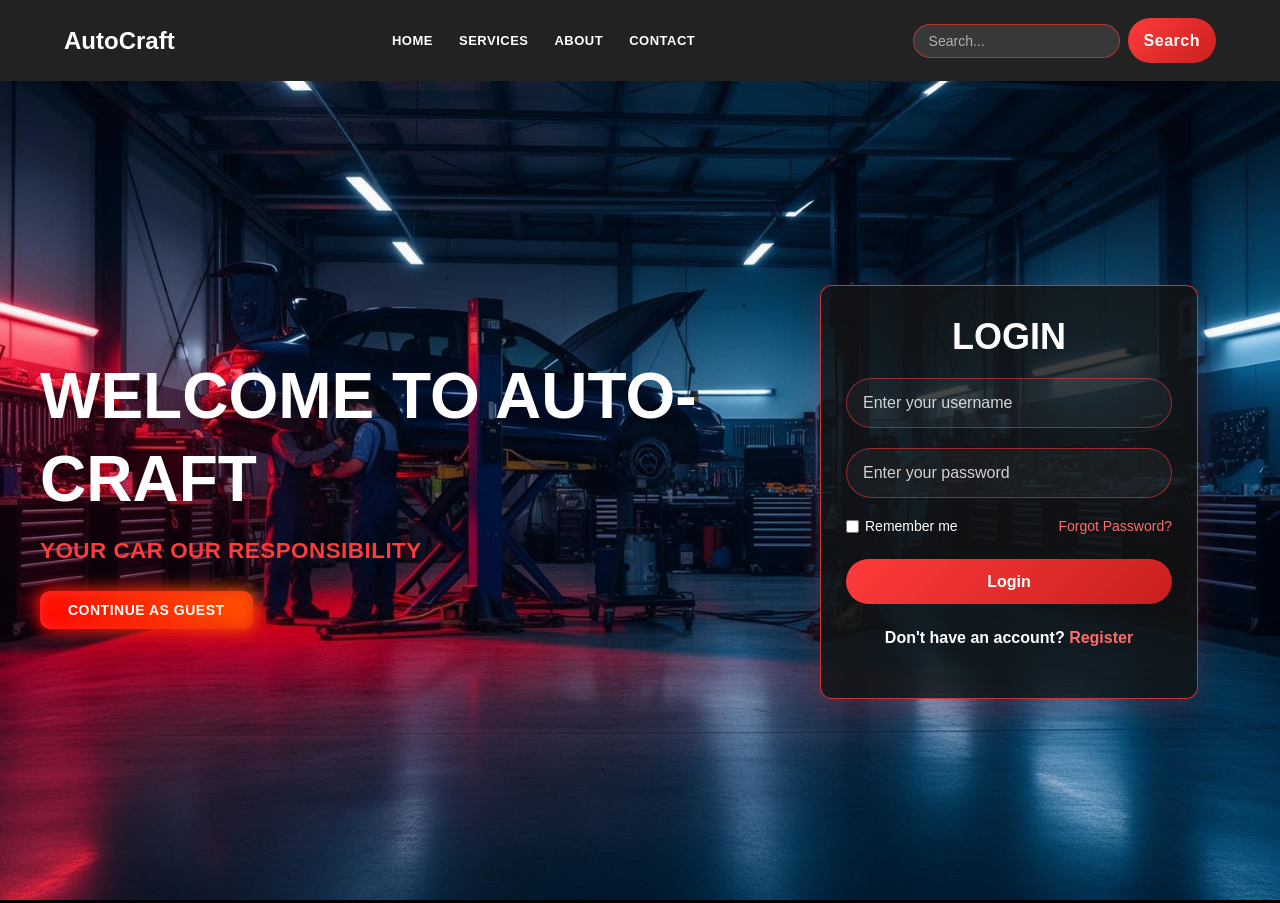
<file: index.html>
<!DOCTYPE html>
<html lang="en">
<head>
    <meta charset="UTF-8">
    <meta name="viewport" content="width=device-width, initial-scale=1.0">
    <title>AUTO CRAFT</title>
    <link rel="stylesheet" href="style.css">
</head>
<body>
    <nav>
        <h2>AutoCraft</h2>
        <a href="index.html">HOME</a>
        <a href="about.html">SERVICES</a>
        <a href="aboutus.html">ABOUT</a>
        <a href="contact.html">CONTACT</a>
        <div class="nav-search-wrap">
            <input type="text" id="search" class="nav-search" placeholder="Search...">
            <button type="button" id="searchBtn" class="search-btn">Search</button>
        </div>
    </nav>

    <main class="hero">
        <section class="hero-copy">
            <h1>WELCOME TO AUTO-CRAFT</h1>
            <h2>YOUR CAR OUR RESPONSIBILITY</h2>
            <a href="about.html" class="btn">CONTINUE AS GUEST</a>
        </section>
        <div class="wrapper">
            <form action="">
                <h1>LOGIN</h1>

                <div class="input-box">
                    <input type="text" placeholder="Enter your username" required>
                </div>

                <div class="input-box">
                    <input type="password" placeholder="Enter your password" required>
                </div>

                <div class="remember-forgot">
                    <label><input type="checkbox"> Remember me</label>
                    <a href="#">Forgot Password?</a>
                </div>

                <button type="submit">Login</button>

                <div class="register-link">
                    <p>Don't have an account? <a href="#">Register</a></p>
                </div>
            </form>
        </div>
    </main>
    <script src="java.js"></script>
</body>
</html>
</file>
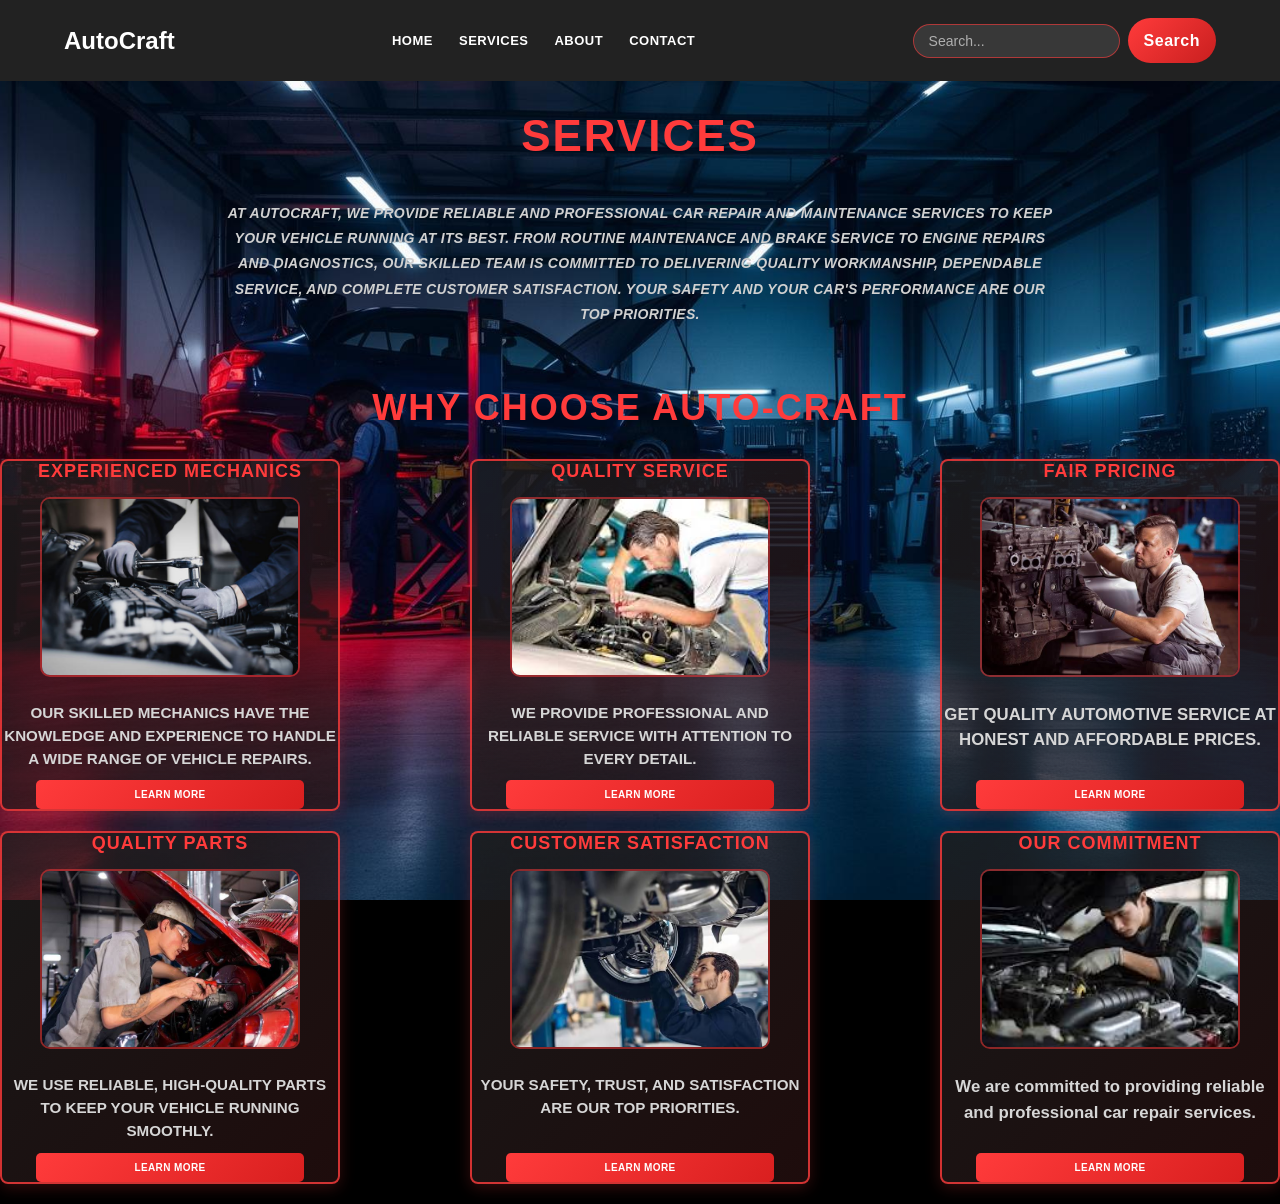
<file: about.html>
<!DOCTYPE html>
<html lang="en">
<head>
    <meta charset="UTF-8">
    <meta name="viewport" content="width=device-width, initial-scale=1.0">
    <title>AUTO-CRAFT</title>
    <link rel="stylesheet" href="style.css">
</head>
<body>
    <nav>
        <h2>AutoCraft</h2>
        <a href="index.html">HOME</a>
        <a href="about.html">SERVICES</a>
        <a href="aboutus.html">ABOUT</a>
        <a href="contact.html">CONTACT</a>
        <div class="nav-search-wrap">
            <input type="text" id="search" class="nav-search" placeholder="Search...">
            <button type="button" id="searchBtn" class="search-btn">Search</button>
        </div>
    </nav>

    <h1 class="page-title">SERVICES</h1>
    <p class="description"><b><i>AT AUTOCRAFT, WE PROVIDE RELIABLE AND PROFESSIONAL CAR REPAIR AND MAINTENANCE SERVICES TO KEEP YOUR VEHICLE RUNNING AT ITS BEST. FROM ROUTINE MAINTENANCE AND BRAKE SERVICE TO ENGINE REPAIRS AND DIAGNOSTICS, OUR SKILLED TEAM IS COMMITTED TO DELIVERING QUALITY WORKMANSHIP, DEPENDABLE SERVICE, AND COMPLETE CUSTOMER SATISFACTION. YOUR SAFETY AND YOUR CAR'S PERFORMANCE ARE OUR TOP PRIORITIES.</i></b></p>

    <div>
        <h1 class="section-title">WHY CHOOSE AUTO-CRAFT</h1>

        <div class="card-row">
            <div class="card">
                <h2>EXPERIENCED MECHANICS</h2>
                <div class="card-content">
                    <img src="ASHWAQ.jpg" alt="Experienced mechanic">
                    <p>OUR SKILLED MECHANICS HAVE THE KNOWLEDGE AND EXPERIENCE TO HANDLE A WIDE RANGE OF VEHICLE REPAIRS.</p>
                </div>
                <a class="card-btn" href="learnmore1.html" target="_blank">Learn More</a>
            </div>

            <div class="card">
                <h2>QUALITY SERVICE</h2>
                <div class="card-content">
                    <img src="download.jpg" alt="Quality service">
                    <p>WE PROVIDE PROFESSIONAL AND RELIABLE SERVICE WITH ATTENTION TO EVERY DETAIL.</p>
                </div>
                <a class="card-btn" href="learnmore2.html" target="_blank">Learn More</a>
            </div>

            <div class="card">
                <h2>FAIR PRICING</h2>
                <div class="card-content">
                    <img src="images.jpg" alt="Fair pricing">
                    <p>GET QUALITY AUTOMOTIVE SERVICE AT HONEST AND AFFORDABLE PRICES.</p>
                </div>
                <a class="card-btn" href="learnmore3.html" target="_blank">Learn More</a>
            </div>
        </div>

        <div class="card-row">
            <div class="card">
                <h2>QUALITY PARTS</h2>
                <div class="card-content">
                    <img src="asasas.jpg" alt="Quality parts">
                    <p>WE USE RELIABLE, HIGH-QUALITY PARTS TO KEEP YOUR VEHICLE RUNNING SMOOTHLY.</p>
                </div>
                <a class="card-btn" href="learnmore4.html" target="_blank">Learn More</a>
            </div>

            <div class="card">
                <h2>CUSTOMER SATISFACTION</h2>
                <div class="card-content">
                    <img src="yes.jpg" alt="Customer satisfaction">
                    <p>YOUR SAFETY, TRUST, AND SATISFACTION ARE OUR TOP PRIORITIES.</p>
                </div>
                <button class="card-btn">Learn More</button>
            </div>

            <div class="card">
                <h2>OUR COMMITMENT</h2>
                <div class="card-content">
                    <img src="tutu.jpg" alt="Our commitment">
                    <p>We are committed to providing reliable and professional car repair services.</p>
                </div>
                <button class="card-btn">Learn More</button>
            </div>
        </div>
    </div>
    <script src="java.js"></script>
</body>
</html>
</file>
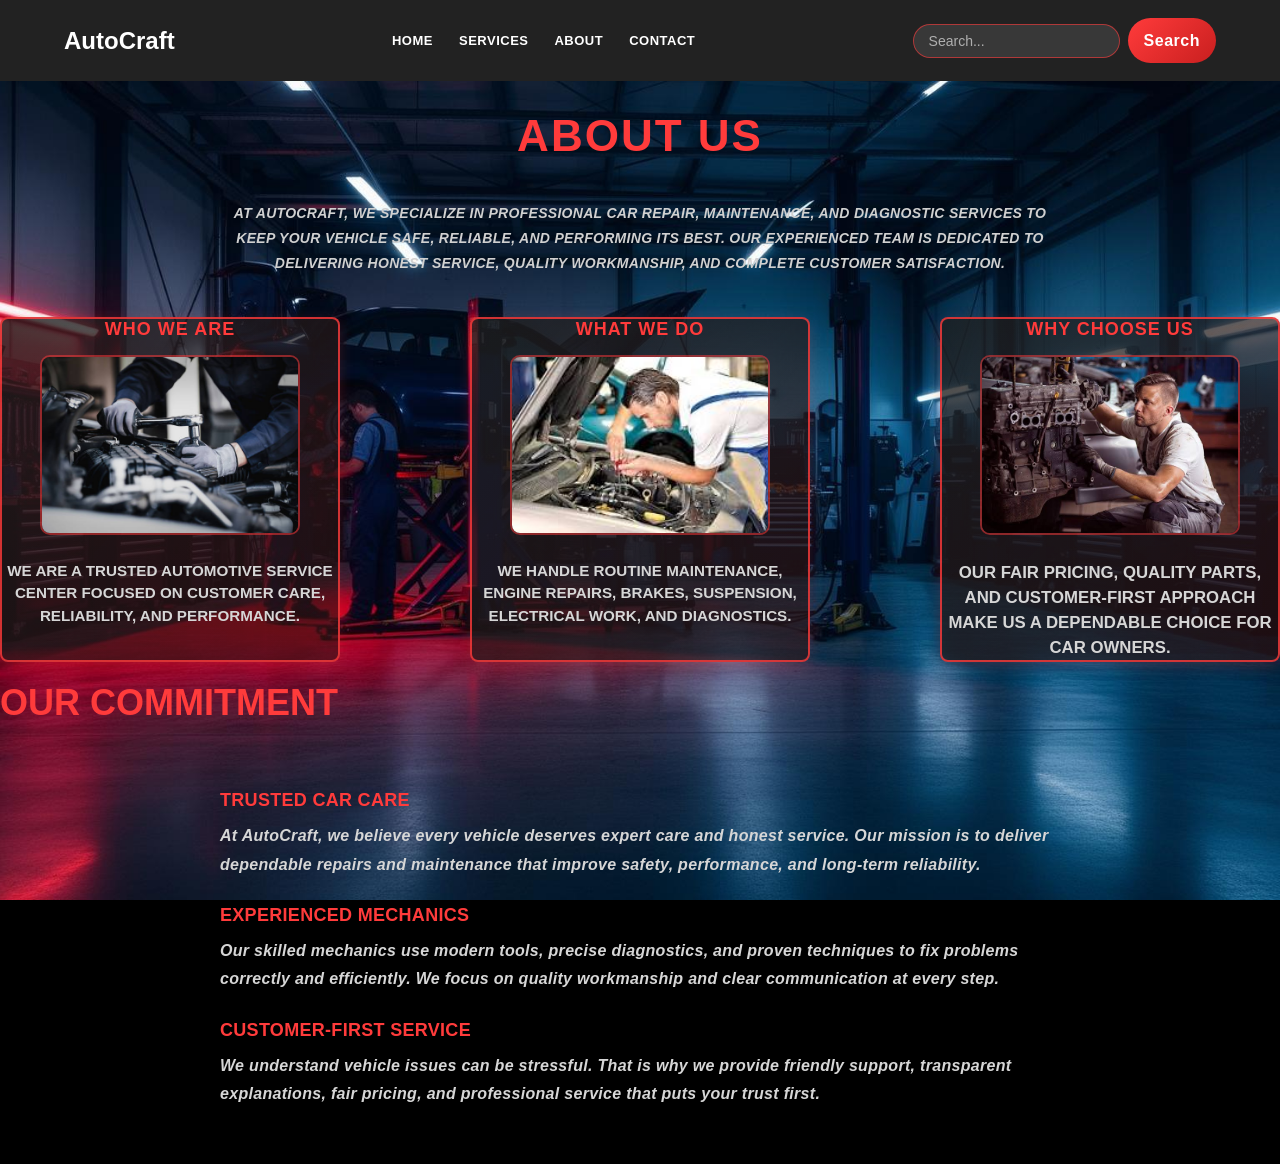
<file: aboutus.html>
<!DOCTYPE html>
<html lang="en">
<head>
    <meta charset="UTF-8">
    <meta name="viewport" content="width=device-width, initial-scale=1.0">
    <title>ABOUT US | AUTOCRAFT</title>
    <link rel="stylesheet" href="style.css">
</head>
<body>
    <nav>
        <h2>AutoCraft</h2>
        <a href="index.html">HOME</a>
        <a href="about.html">SERVICES</a>
        <a href="aboutus.html">ABOUT</a>
        <a href="contact.html">CONTACT</a>
        <div class="nav-search-wrap">
            <input type="text" id="search" class="nav-search" placeholder="Search...">
            <button type="button" id="searchBtn" class="search-btn">Search</button>
        </div>
    </nav>

    <div>
        <h1 class="page-title">ABOUT US</h1>
        <p class="description">
            <b><i>AT AUTOCRAFT, WE SPECIALIZE IN PROFESSIONAL CAR REPAIR, MAINTENANCE, AND DIAGNOSTIC SERVICES TO KEEP YOUR VEHICLE SAFE, RELIABLE, AND PERFORMING ITS BEST. OUR EXPERIENCED TEAM IS DEDICATED TO DELIVERING HONEST SERVICE, QUALITY WORKMANSHIP, AND COMPLETE CUSTOMER SATISFACTION.</i></b>
        </p>

        <div class="card-row">
            <div class="card">
                <h2>WHO WE ARE</h2>
                <div class="card-content">
                    <img src="ASHWAQ.jpg" alt="AutoCraft team">
                    <p>WE ARE A TRUSTED AUTOMOTIVE SERVICE CENTER FOCUSED ON CUSTOMER CARE, RELIABILITY, AND PERFORMANCE.</p>
                </div>
            </div>

            <div class="card">
                <h2>WHAT WE DO</h2>
                <div class="card-content">
                    <img src="download.jpg" alt="AutoCraft service">
                    <p>WE HANDLE ROUTINE MAINTENANCE, ENGINE REPAIRS, BRAKES, SUSPENSION, ELECTRICAL WORK, AND DIAGNOSTICS.</p>
                </div>
            </div>

            <div class="card">
                <h2>WHY CHOOSE US</h2>
                <div class="card-content">
                    <img src="images.jpg" alt="Why choose AutoCraft">
                    <p>OUR FAIR PRICING, QUALITY PARTS, AND CUSTOMER-FIRST APPROACH MAKE US A DEPENDABLE CHOICE FOR CAR OWNERS.</p>
                </div>
            </div>
        </div>

        <h1 id="nab">OUR COMMITMENT</h1>
        <div class="detail">
            <p class="detail-heading">TRUSTED CAR CARE</p>
            <p>At AutoCraft, we believe every vehicle deserves expert care and honest service. Our mission is to deliver dependable repairs and maintenance that improve safety, performance, and long-term reliability.</p>

            <p class="detail-heading">EXPERIENCED MECHANICS</p>
            <p>Our skilled mechanics use modern tools, precise diagnostics, and proven techniques to fix problems correctly and efficiently. We focus on quality workmanship and clear communication at every step.</p>

            <p class="detail-heading">CUSTOMER-FIRST SERVICE</p>
            <p>We understand vehicle issues can be stressful. That is why we provide friendly support, transparent explanations, fair pricing, and professional service that puts your trust first.</p>
        </div>
    </div>

    <script src="java.js"></script>
</body>
</html>
</file>
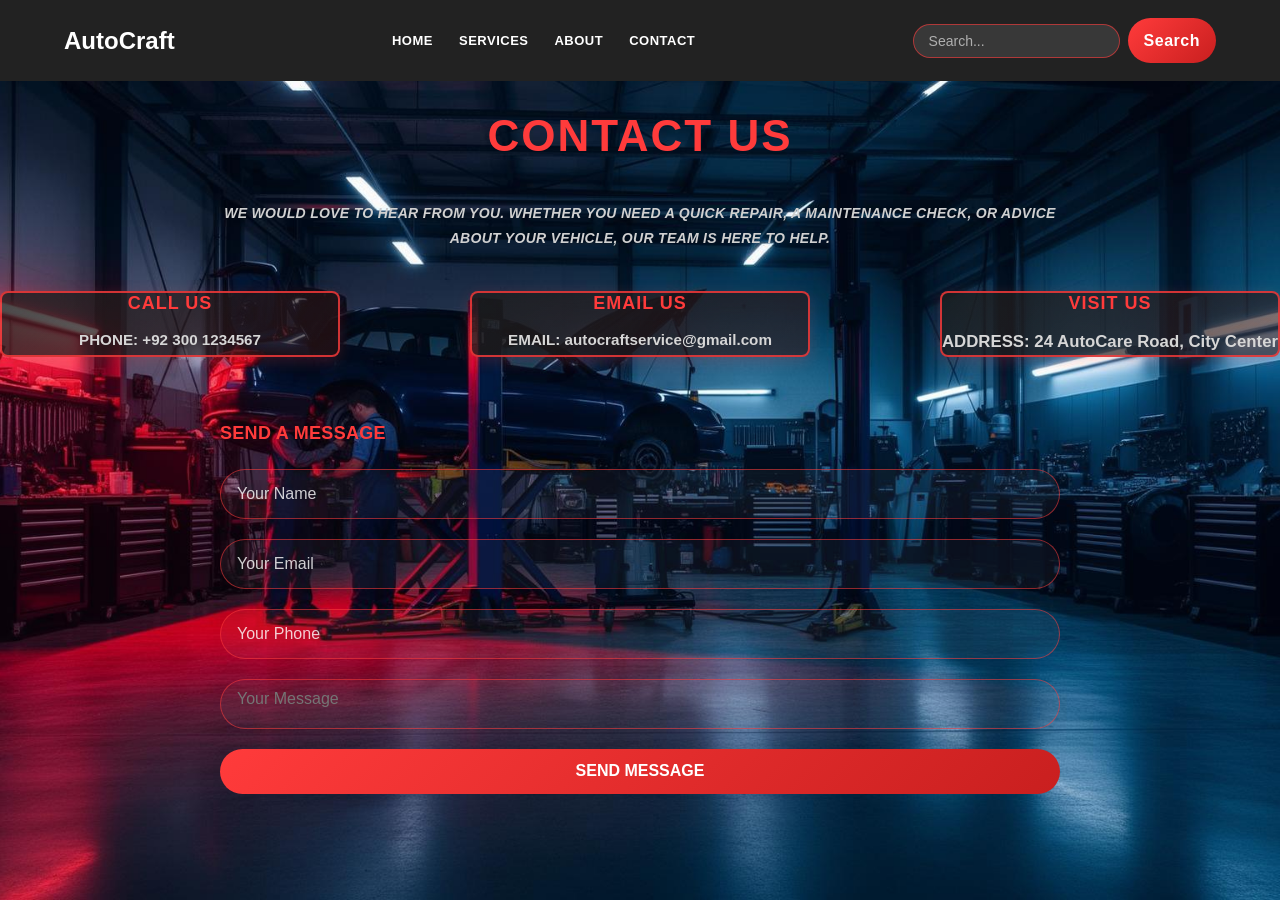
<file: contact.html>
<!DOCTYPE html>
<html lang="en">
<head>
    <meta charset="UTF-8">
    <meta name="viewport" content="width=device-width, initial-scale=1.0">
    <title>CONTACT US | AUTOCRAFT</title>
    <link rel="stylesheet" href="style.css">
</head>
<body>
    <nav>
        <h2>AutoCraft</h2>
        <a href="index.html">HOME</a>
        <a href="about.html">SERVICES</a>
        <a href="aboutus.html">ABOUT</a>
        <a href="contact.html">CONTACT</a>
        <div class="nav-search-wrap">
            <input type="text" id="search" class="nav-search" placeholder="Search...">
            <button type="button" id="searchBtn" class="search-btn">Search</button>
        </div>
    </nav>

    <div>
        <h1 class="page-title">CONTACT US</h1>
        <p class="description">
            <b><i>WE WOULD LOVE TO HEAR FROM YOU. WHETHER YOU NEED A QUICK REPAIR, A MAINTENANCE CHECK, OR ADVICE ABOUT YOUR VEHICLE, OUR TEAM IS HERE TO HELP.</i></b>
        </p>

        <div class="card-row">
            <div class="card">
                <h2>CALL US</h2>
                <div class="card-content">
                    <p>PHONE: +92 300 1234567</p>
                </div>
            </div>

            <div class="card">
                <h2>EMAIL US</h2>
                <div class="card-content">
                    <p>EMAIL: autocraftservice@gmail.com</p>
                </div>
            </div>

            <div class="card">
                <h2>VISIT US</h2>
                <div class="card-content">
                    <p>ADDRESS: 24 AutoCare Road, City Center</p>
                </div>
            </div>
        </div>

        <div class="detail">
            <p class="detail-heading">SEND A MESSAGE</p>
            <form>
                <div class="input-box">
                    <input type="text" placeholder="Your Name" required>
                </div>
                <div class="input-box">
                    <input type="email" placeholder="Your Email" required>
                </div>
                <div class="input-box">
                    <input type="text" placeholder="Your Phone" required>
                </div>
                <div class="input-box">
                    <textarea placeholder="Your Message" rows="5" style="width:100%; background:transparent; border:none; color:#fff; resize:vertical; font-size:16px; outline:none; padding:10px 0;"></textarea>
                </div>
                <button type="submit">SEND MESSAGE</button>
            </form>
        </div>
    </div>

    <script src="java.js"></script>
</body>
</html>
</file>
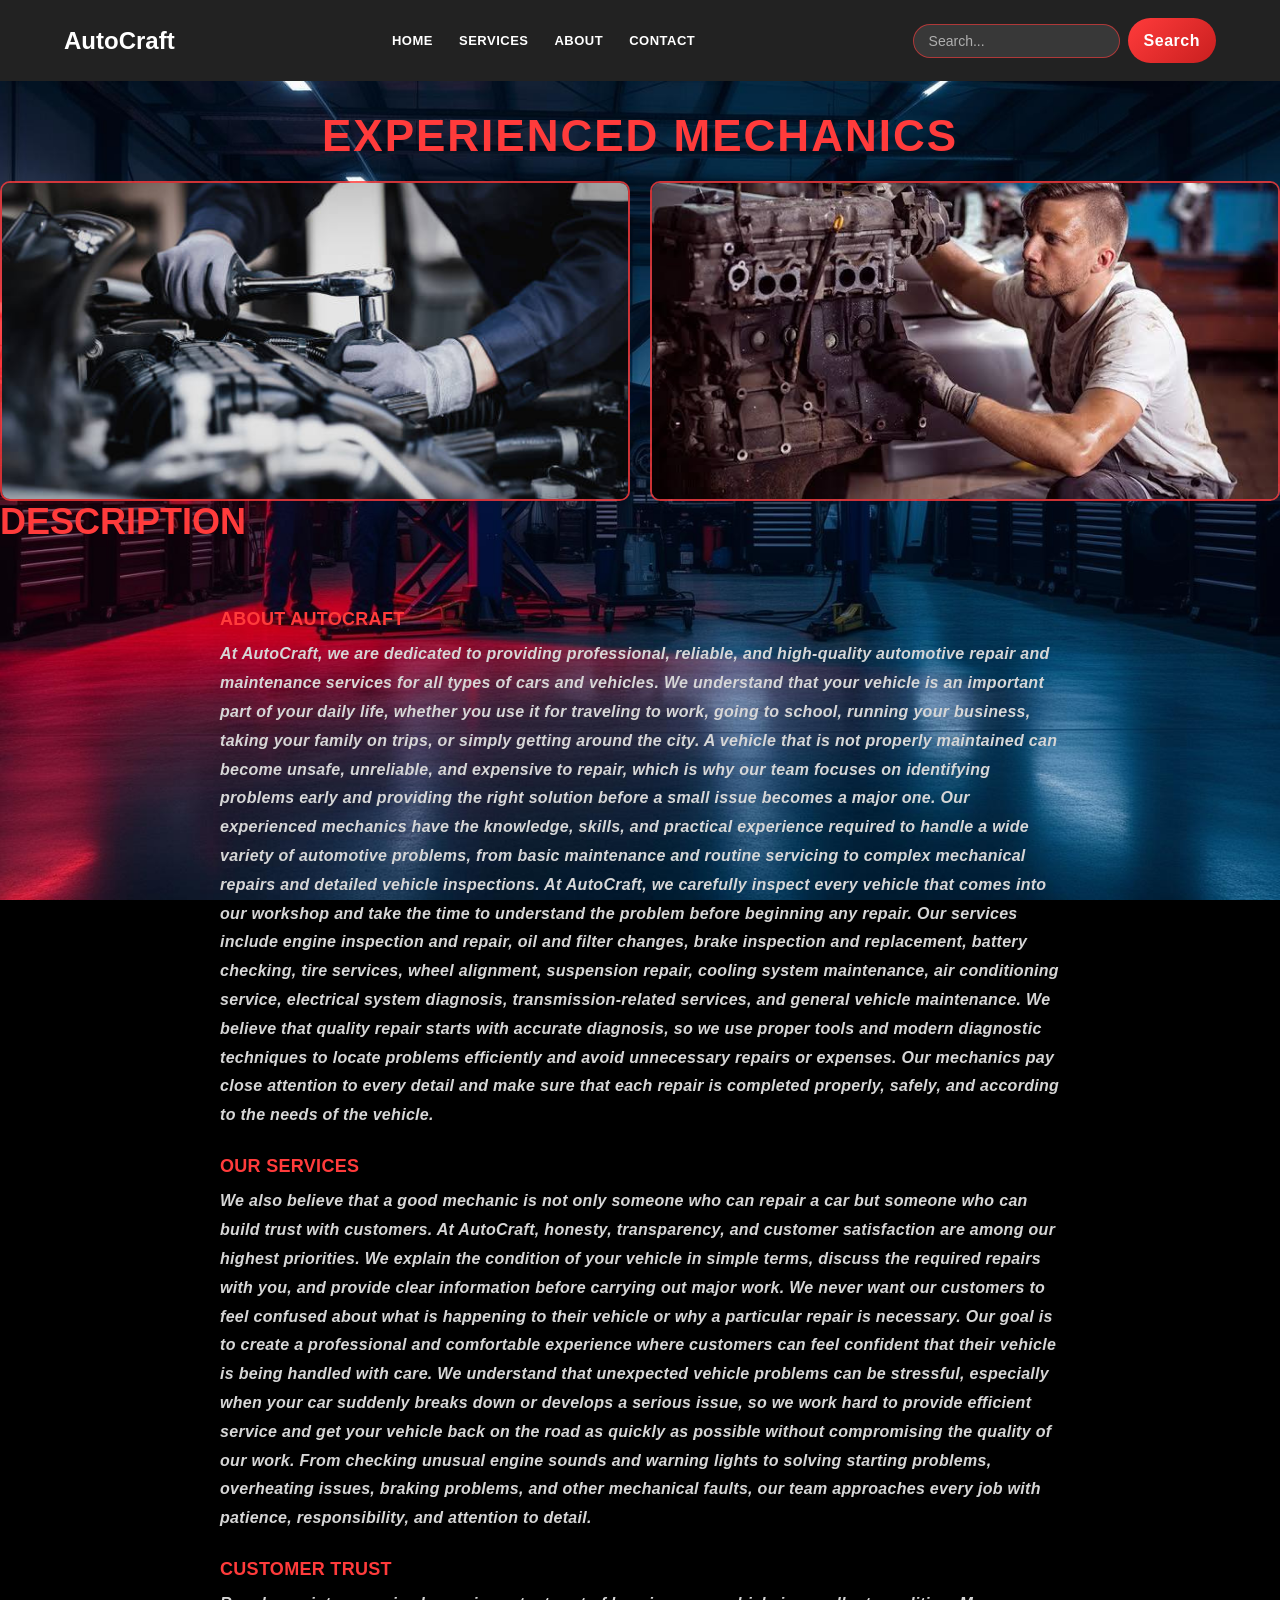
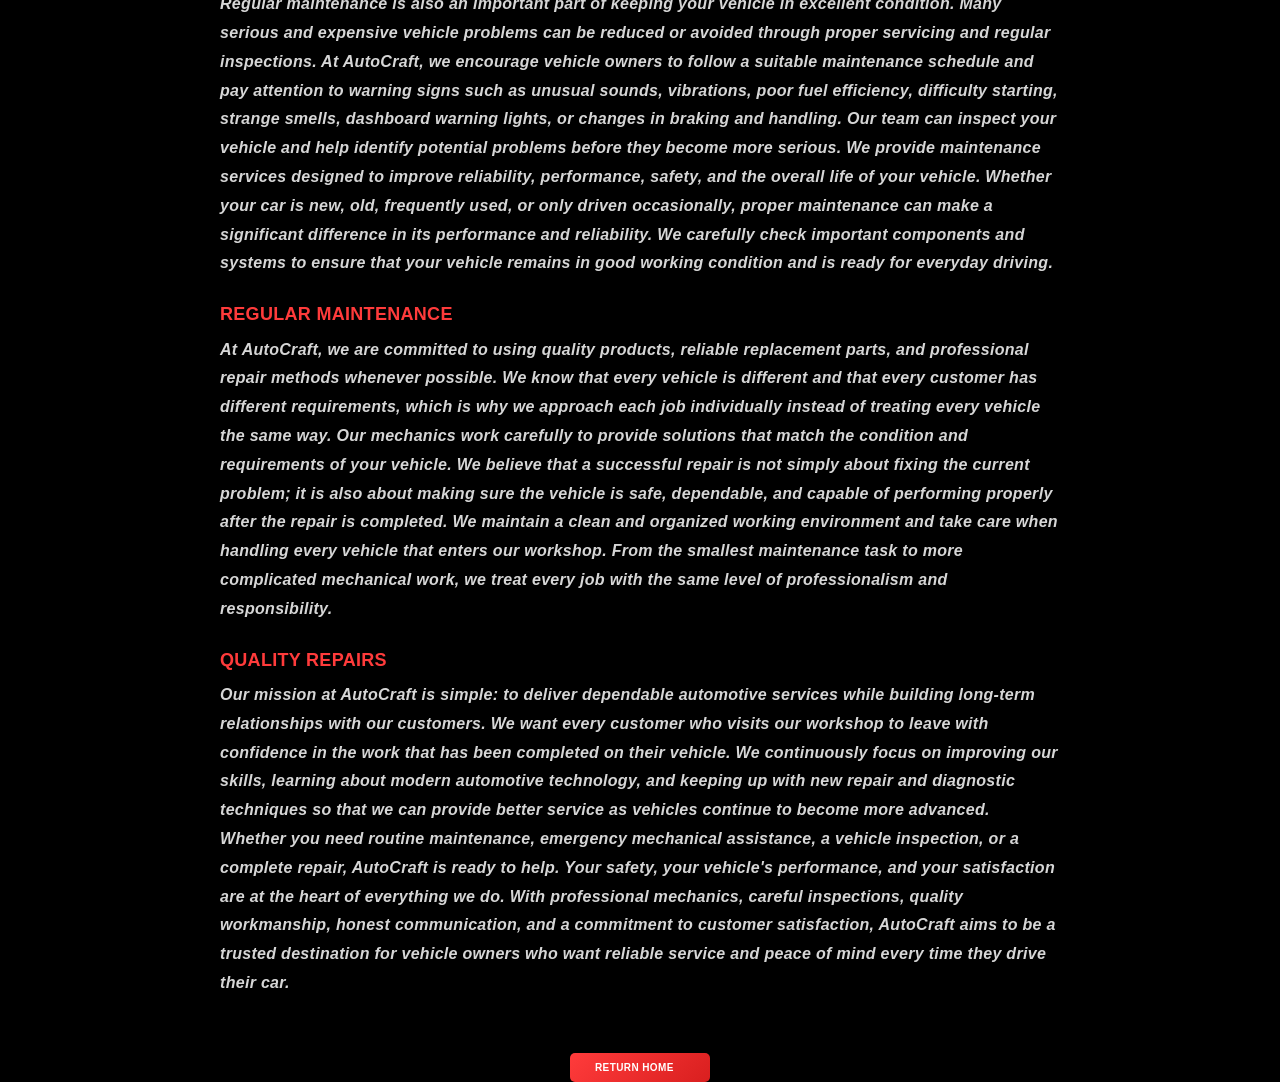
<file: learnmore1.html>
<!DOCTYPE html>
<html lang="en">
<head>
    <meta charset="UTF-8">
    <meta name="viewport" content="width=device-width, initial-scale=1.0">
    <title>Document</title>
    <link rel="stylesheet" href="style.css">
</head>
<body>
      <nav>
        <h2>AutoCraft</h2>
        <a href="index.html">HOME</a>
        <a href="about.html">SERVICES</a>
        <a href="aboutus.html">ABOUT</a>
        <a href="contact.html">CONTACT</a>
        <div class="nav-search-wrap">
            <input type="text" id="search" class="nav-search" placeholder="Search...">
            <button type="button" id="searchBtn" class="search-btn">Search</button>
        </div>
    </nav>
    <div>
    <h1 class="page-title">EXPERIENCED MECHANICS</h1>
    <div class="learnmore-images">
    <img class="learnmore-image" src="ASHWAQ.jpg" alt="Experienced mechanic">
    <img class="learnmore-image learnmore-image-second" src="images.jpg" alt="Quality service">
    </div>
    <h1 id="nab">DESCRIPTION</h1>
    <div class="detail">
    <p class="detail-heading">ABOUT AUTOCRAFT</p>
    <p>
      At AutoCraft, we are dedicated to providing professional, reliable, and high-quality automotive repair and maintenance services for all types of cars and vehicles. We understand that your vehicle is an important part of your daily life, whether you use it for traveling to work, going to school, running your business, taking your family on trips, or simply getting around the city. A vehicle that is not properly maintained can become unsafe, unreliable, and expensive to repair, which is why our team focuses on identifying problems early and providing the right solution before a small issue becomes a major one. Our experienced mechanics have the knowledge, skills, and practical experience required to handle a wide variety of automotive problems, from basic maintenance and routine servicing to complex mechanical repairs and detailed vehicle inspections. At AutoCraft, we carefully inspect every vehicle that comes into our workshop and take the time to understand the problem before beginning any repair. Our services include engine inspection and repair, oil and filter changes, brake inspection and replacement, battery checking, tire services, wheel alignment, suspension repair, cooling system maintenance, air conditioning service, electrical system diagnosis, transmission-related services, and general vehicle maintenance. We believe that quality repair starts with accurate diagnosis, so we use proper tools and modern diagnostic techniques to locate problems efficiently and avoid unnecessary repairs or expenses. Our mechanics pay close attention to every detail and make sure that each repair is completed properly, safely, and according to the needs of the vehicle.

    </p>
    <p class="detail-heading">OUR SERVICES</p>
    <p>We also believe that a good mechanic is not only someone who can repair a car but someone who can build trust with customers. At AutoCraft, honesty, transparency, and customer satisfaction are among our highest priorities. We explain the condition of your vehicle in simple terms, discuss the required repairs with you, and provide clear information before carrying out major work. We never want our customers to feel confused about what is happening to their vehicle or why a particular repair is necessary. Our goal is to create a professional and comfortable experience where customers can feel confident that their vehicle is being handled with care. We understand that unexpected vehicle problems can be stressful, especially when your car suddenly breaks down or develops a serious issue, so we work hard to provide efficient service and get your vehicle back on the road as quickly as possible without compromising the quality of our work. From checking unusual engine sounds and warning lights to solving starting problems, overheating issues, braking problems, and other mechanical faults, our team approaches every job with patience, responsibility, and attention to detail.</p>

    <p class="detail-heading">CUSTOMER TRUST</p>
    <p>Regular maintenance is also an important part of keeping your vehicle in excellent condition. Many serious and expensive vehicle problems can be reduced or avoided through proper servicing and regular inspections. At AutoCraft, we encourage vehicle owners to follow a suitable maintenance schedule and pay attention to warning signs such as unusual sounds, vibrations, poor fuel efficiency, difficulty starting, strange smells, dashboard warning lights, or changes in braking and handling. Our team can inspect your vehicle and help identify potential problems before they become more serious. We provide maintenance services designed to improve reliability, performance, safety, and the overall life of your vehicle. Whether your car is new, old, frequently used, or only driven occasionally, proper maintenance can make a significant difference in its performance and reliability. We carefully check important components and systems to ensure that your vehicle remains in good working condition and is ready for everyday driving.</p>

    <p class="detail-heading">REGULAR MAINTENANCE</p>
    <p>At AutoCraft, we are committed to using quality products, reliable replacement parts, and professional repair methods whenever possible. We know that every vehicle is different and that every customer has different requirements, which is why we approach each job individually instead of treating every vehicle the same way. Our mechanics work carefully to provide solutions that match the condition and requirements of your vehicle. We believe that a successful repair is not simply about fixing the current problem; it is also about making sure the vehicle is safe, dependable, and capable of performing properly after the repair is completed. We maintain a clean and organized working environment and take care when handling every vehicle that enters our workshop. From the smallest maintenance task to more complicated mechanical work, we treat every job with the same level of professionalism and responsibility.</p>

    <p class="detail-heading">QUALITY REPAIRS</p>
    <p>Our mission at AutoCraft is simple: to deliver dependable automotive services while building long-term relationships with our customers. We want every customer who visits our workshop to leave with confidence in the work that has been completed on their vehicle. We continuously focus on improving our skills, learning about modern automotive technology, and keeping up with new repair and diagnostic techniques so that we can provide better service as vehicles continue to become more advanced. Whether you need routine maintenance, emergency mechanical assistance, a vehicle inspection, or a complete repair, AutoCraft is ready to help. Your safety, your vehicle's performance, and your satisfaction are at the heart of everything we do. With professional mechanics, careful inspections, quality workmanship, honest communication, and a commitment to customer satisfaction, AutoCraft aims to be a trusted destination for vehicle owners who want reliable service and peace of mind every time they drive their car.</p>

    </div>
    <a class="card-btn return-btn" href="about.html">RETURN HOME</a>
    </div>
    <script src="java.js"></script>
</body>
</html>
</file>
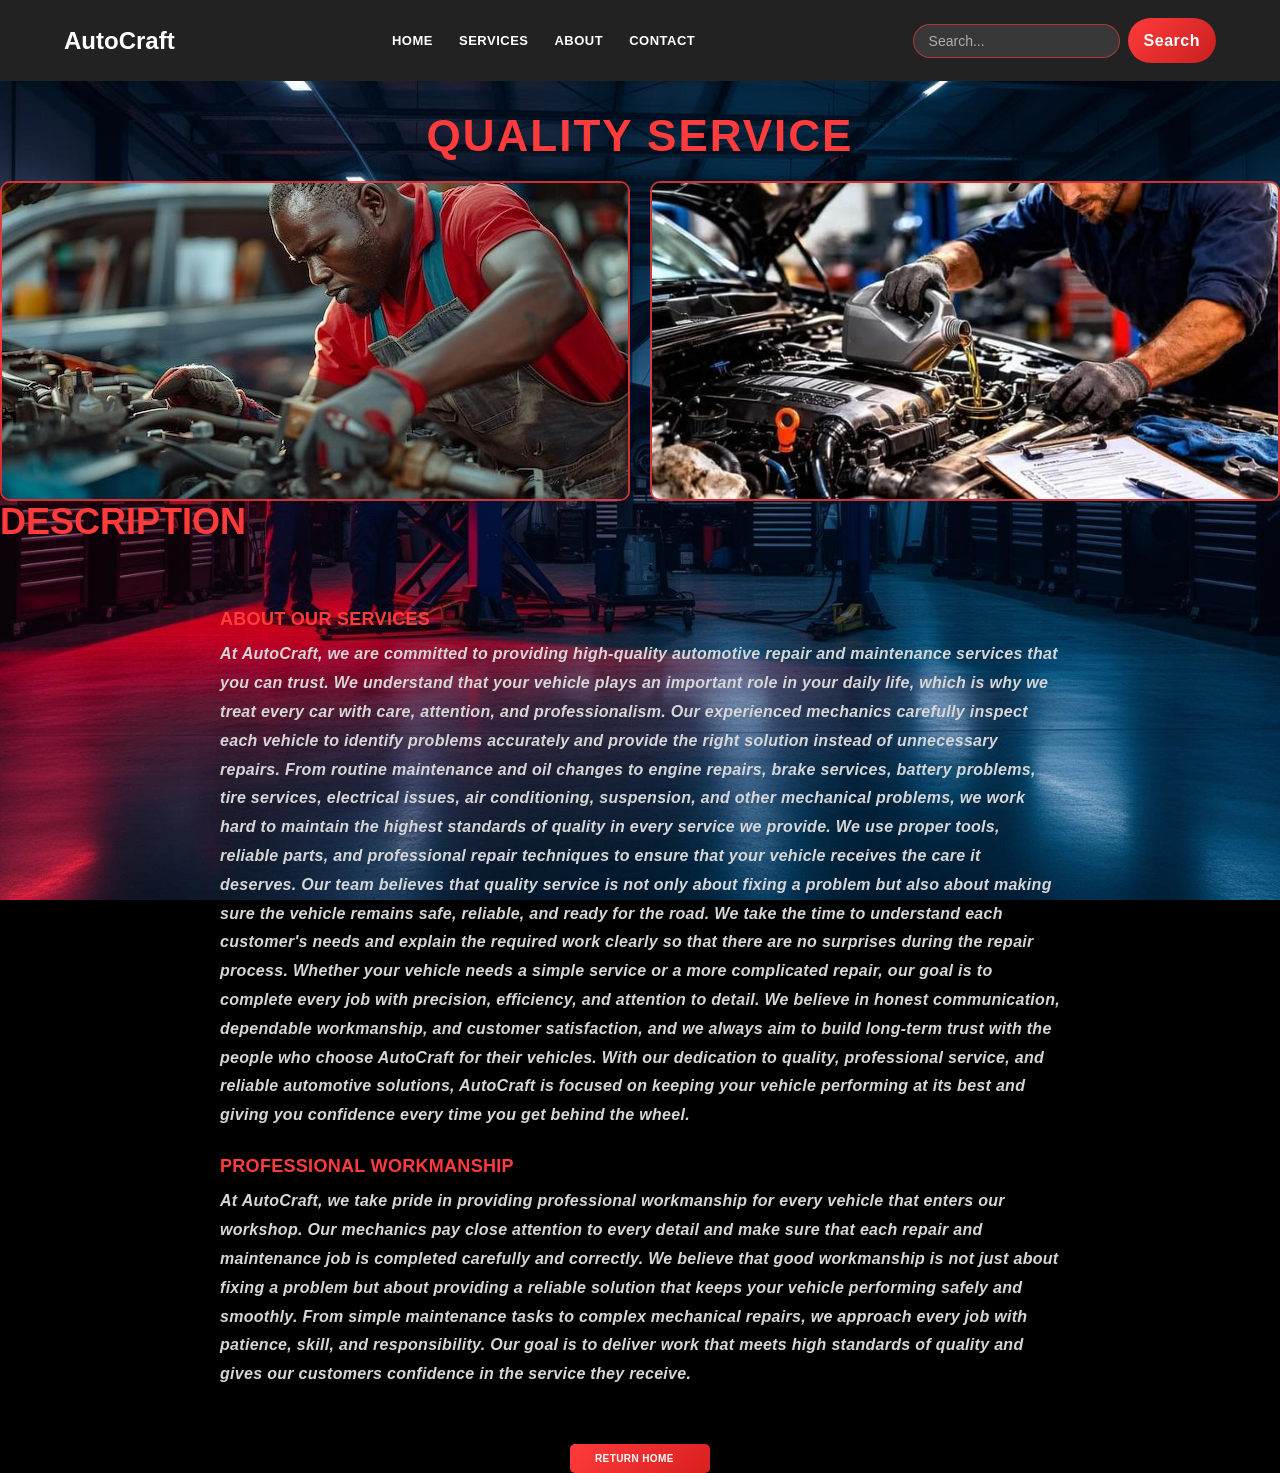
<file: learnmore2.html>
<!DOCTYPE html>
<html lang="en">
<head>
    <meta charset="UTF-8">
    <meta name="viewport" content="width=device-width, initial-scale=1.0">
    <title>Document</title>
    <link rel="stylesheet" href="style.css">
</head>
<body>
    <nav>
        <h2>AutoCraft</h2>
        <a href="index.html">HOME</a>
        <a href="about.html">SERVICES</a>
        <a href="aboutus.html">ABOUT</a>
        <a href="contact.html">CONTACT</a>
        <div class="nav-search-wrap">
            <input type="text" id="search" class="nav-search" placeholder="Search...">
            <button type="button" id="searchBtn" class="search-btn">Search</button>
        </div>
    </nav>

    <div>
        <h1 class="page-title">QUALITY SERVICE</h1>
        <div class="learnmore-images">
            <img class="learnmore-image" src="nigga.jpg" alt="Quality automotive service">
            <img class="learnmore-image learnmore-image-second" src="Nissan Engine Oil Capacity Chart by Model and Engine.jpg" alt="Automotive repair service">
        </div>

        <h1 id="nab">DESCRIPTION</h1>
        <div class="detail">
            <p class="detail-heading">ABOUT OUR SERVICES</p>
            <p>At AutoCraft, we are committed to providing high-quality automotive repair and maintenance services that you can trust. We understand that your vehicle plays an important role in your daily life, which is why we treat every car with care, attention, and professionalism. Our experienced mechanics carefully inspect each vehicle to identify problems accurately and provide the right solution instead of unnecessary repairs. From routine maintenance and oil changes to engine repairs, brake services, battery problems, tire services, electrical issues, air conditioning, suspension, and other mechanical problems, we work hard to maintain the highest standards of quality in every service we provide. We use proper tools, reliable parts, and professional repair techniques to ensure that your vehicle receives the care it deserves. Our team believes that quality service is not only about fixing a problem but also about making sure the vehicle remains safe, reliable, and ready for the road. We take the time to understand each customer's needs and explain the required work clearly so that there are no surprises during the repair process. Whether your vehicle needs a simple service or a more complicated repair, our goal is to complete every job with precision, efficiency, and attention to detail. We believe in honest communication, dependable workmanship, and customer satisfaction, and we always aim to build long-term trust with the people who choose AutoCraft for their vehicles. With our dedication to quality, professional service, and reliable automotive solutions, AutoCraft is focused on keeping your vehicle performing at its best and giving you confidence every time you get behind the wheel.</p>

            <p class="detail-heading">PROFESSIONAL WORKMANSHIP</p>
            <p>At AutoCraft, we take pride in providing professional workmanship for every vehicle that enters our workshop. Our mechanics pay close attention to every detail and make sure that each repair and maintenance job is completed carefully and correctly. We believe that good workmanship is not just about fixing a problem but about providing a reliable solution that keeps your vehicle performing safely and smoothly. From simple maintenance tasks to complex mechanical repairs, we approach every job with patience, skill, and responsibility. Our goal is to deliver work that meets high standards of quality and gives our customers confidence in the service they receive.</p>
        </div>

        <a class="card-btn return-btn" href="about.html">RETURN HOME</a>
    </div>

    <script src="java.js"></script>
</body>
</html>
</file>
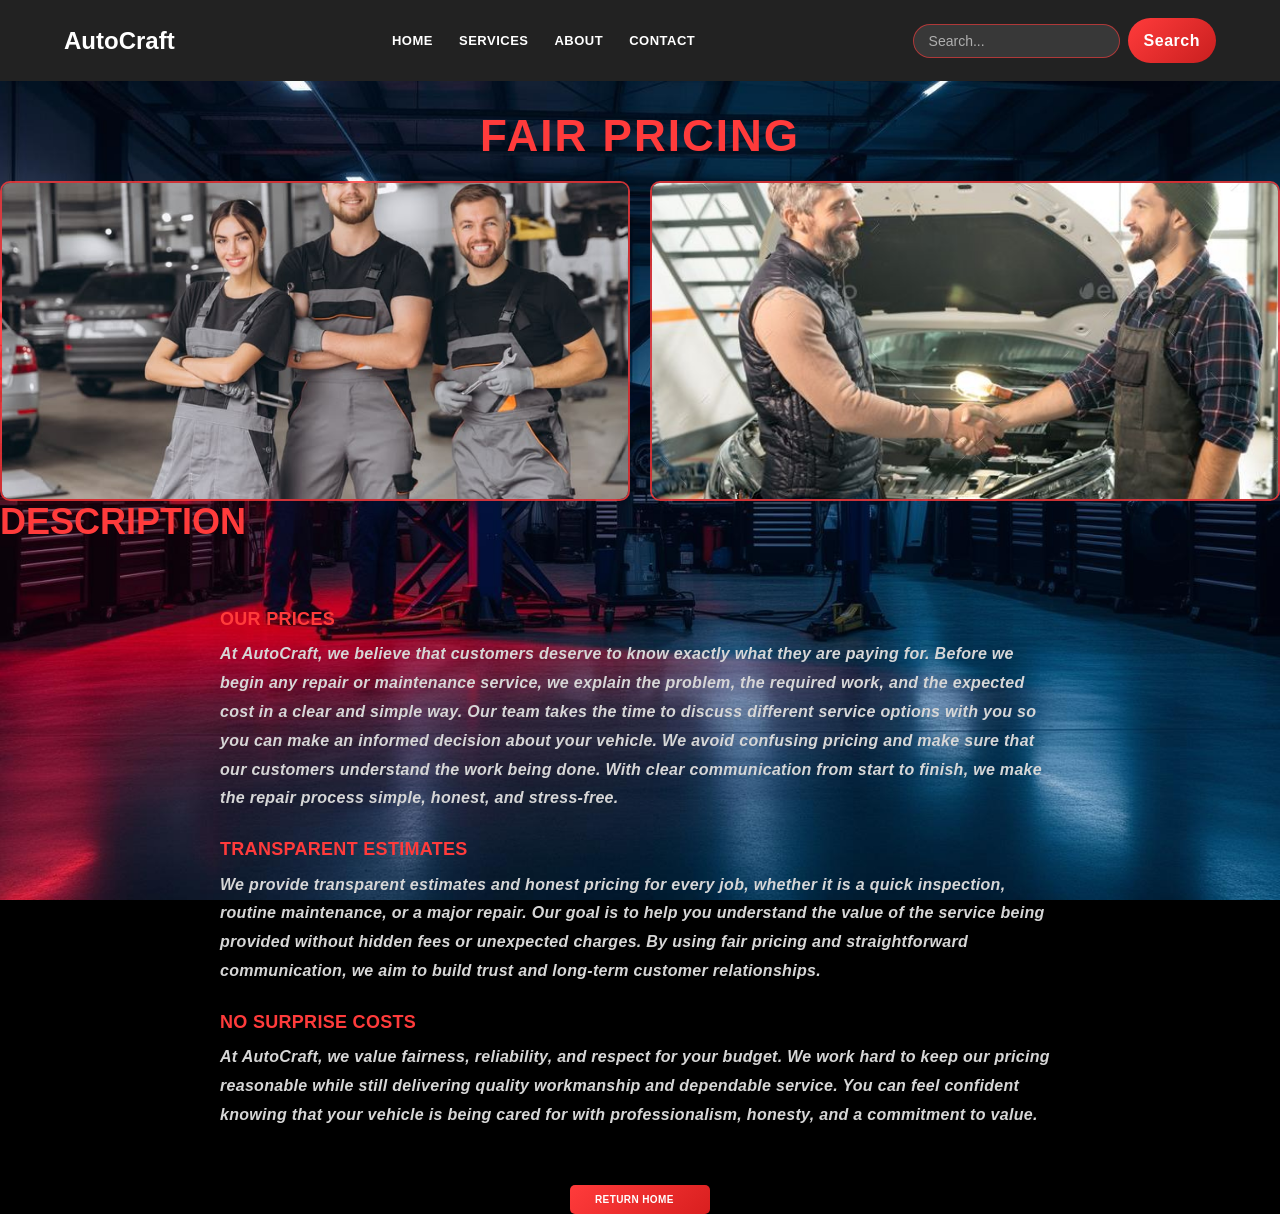
<file: learnmore3.html>
<!DOCTYPE html>
<html lang="en">
<head>
    <meta charset="UTF-8">
    <meta name="viewport" content="width=device-width, initial-scale=1.0">
    <title>FAIR PRICING</title>
    <link rel="stylesheet" href="style.css">
</head>
<body>
    <nav>
        <h2>AutoCraft</h2>
        <a href="index.html">HOME</a>
        <a href="about.html">SERVICES</a>
        <a href="aboutus.html">ABOUT</a>
        <a href="contact.html">CONTACT</a>
        <div class="nav-search-wrap">
            <input type="text" id="search" class="nav-search" placeholder="Search...">
            <button type="button" id="searchBtn" class="search-btn">Search</button>
        </div>
    </nav>

    <div>
        <h1 class="page-title">FAIR PRICING</h1>
        <div class="learnmore-images">
            <img class="learnmore-image" src="PPP.jpg" alt="Fair pricing">
            <img class="learnmore-image learnmore-image-second" src="download (1).jpg" alt="Affordable service pricing">
        </div>

        <h1 id="nab">DESCRIPTION</h1>
        <div class="detail">
            <p class="detail-heading">OUR PRICES</p>
            <p>At AutoCraft, we believe that customers deserve to know exactly what they are paying for. Before we begin any repair or maintenance service, we explain the problem, the required work, and the expected cost in a clear and simple way. Our team takes the time to discuss different service options with you so you can make an informed decision about your vehicle. We avoid confusing pricing and make sure that our customers understand the work being done. With clear communication from start to finish, we make the repair process simple, honest, and stress-free.</p>

            <p class="detail-heading">TRANSPARENT ESTIMATES</p>
            <p>We provide transparent estimates and honest pricing for every job, whether it is a quick inspection, routine maintenance, or a major repair. Our goal is to help you understand the value of the service being provided without hidden fees or unexpected charges. By using fair pricing and straightforward communication, we aim to build trust and long-term customer relationships.</p>

            <p class="detail-heading">NO SURPRISE COSTS</p>
            <p>At AutoCraft, we value fairness, reliability, and respect for your budget. We work hard to keep our pricing reasonable while still delivering quality workmanship and dependable service. You can feel confident knowing that your vehicle is being cared for with professionalism, honesty, and a commitment to value.</p>
        </div>

        <a class="card-btn return-btn" href="about.html">RETURN HOME</a>
    </div>

    <script src="java.js"></script>
</body>
</html>
</file>
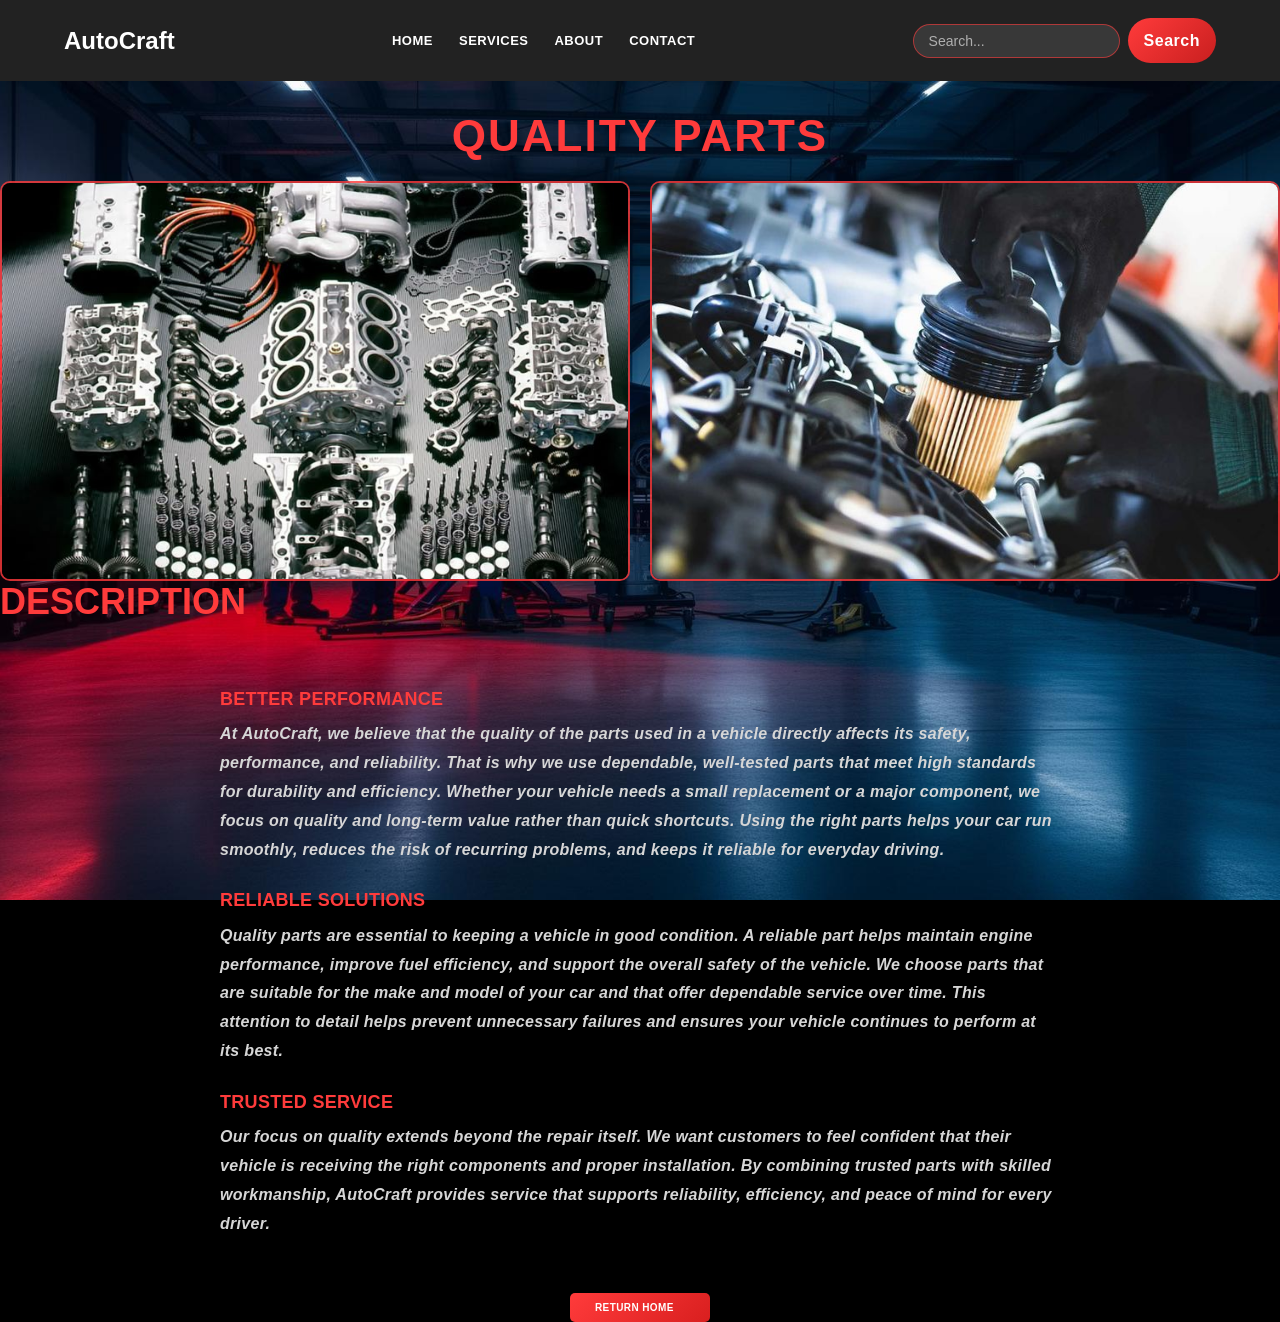
<file: learnmore4.html>
<!DOCTYPE html>
<html lang="en">
<head>
    <meta charset="UTF-8">
    <meta name="viewport" content="width=device-width, initial-scale=1.0">
    <title>QUALITY PARTS</title>
    <link rel="stylesheet" href="style.css">
</head>
<body>
    <nav>
        <h2>AutoCraft</h2>
        <a href="index.html">HOME</a>
        <a href="about.html">SERVICES</a>
        <a href="aboutus.html">ABOUT</a>
        <a href="contact.html">CONTACT</a>
        <div class="nav-search-wrap">
            <input type="text" id="search" class="nav-search" placeholder="Search...">
            <button type="button" id="searchBtn" class="search-btn">Search</button>
        </div>
    </nav>

       <h1 class="page-title">QUALITY PARTS</h1>
        <div class="learnmore-images">
            <img class="learnmore4-image" src="ffff.jpg" alt="Fair pricing">
            <img class="learnmore-image learnmore4-image-second" src="Why Is My Fuel Filter Clogged_.jpg" alt="Affordable service pricing">
        </div>
        <h1 id="nab">DESCRIPTION</h1>
        <div class="detail">
            <p class="detail-heading">BETTER PERFORMANCE</p>
            <p>At AutoCraft, we believe that the quality of the parts used in a vehicle directly affects its safety, performance, and reliability. That is why we use dependable, well-tested parts that meet high standards for durability and efficiency. Whether your vehicle needs a small replacement or a major component, we focus on quality and long-term value rather than quick shortcuts. Using the right parts helps your car run smoothly, reduces the risk of recurring problems, and keeps it reliable for everyday driving.</p>

            <p class="detail-heading">RELIABLE SOLUTIONS</p>
            <p>Quality parts are essential to keeping a vehicle in good condition. A reliable part helps maintain engine performance, improve fuel efficiency, and support the overall safety of the vehicle. We choose parts that are suitable for the make and model of your car and that offer dependable service over time. This attention to detail helps prevent unnecessary failures and ensures your vehicle continues to perform at its best.</p>

            <p class="detail-heading">TRUSTED SERVICE</p>
            <p>Our focus on quality extends beyond the repair itself. We want customers to feel confident that their vehicle is receiving the right components and proper installation. By combining trusted parts with skilled workmanship, AutoCraft provides service that supports reliability, efficiency, and peace of mind for every driver.</p>
        </div>

        <a class="card-btn return-btn" href="about.html">RETURN HOME</a>
    </div>

    <script src="java.js"></script>
</body>
</html>
</file>
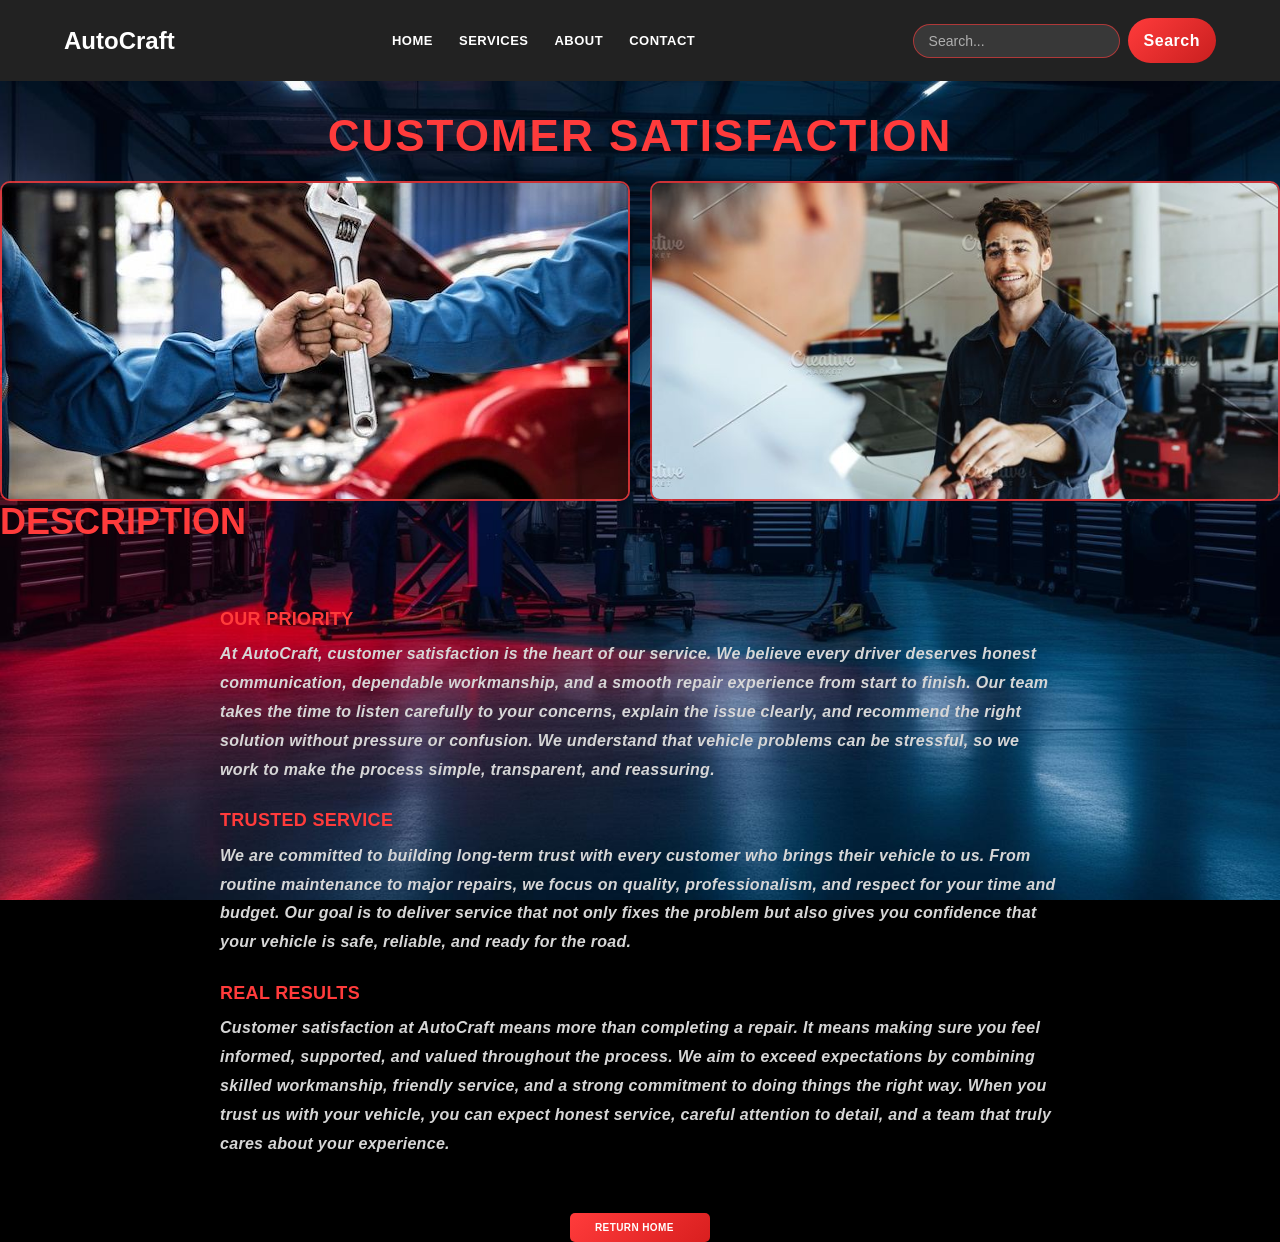
<file: learnmore5.html>
<!DOCTYPE html>
<html lang="en">
<head>
    <meta charset="UTF-8">
    <meta name="viewport" content="width=device-width, initial-scale=1.0">
    <title>CUSTOMER SATISFACTION</title>
    <link rel="stylesheet" href="style.css">
</head>
<body>
    <nav>
        <h2>AutoCraft</h2>
        <a href="index.html">HOME</a>
        <a href="about.html">SERVICES</a>
        <a href="aboutus.html">ABOUT</a>
        <a href="contact.html">CONTACT</a>
        <div class="nav-search-wrap">
            <input type="text" id="search" class="nav-search" placeholder="Search...">
            <button type="button" id="searchBtn" class="search-btn">Search</button>
        </div>
    </nav>

    <div>
        <h1 class="page-title">CUSTOMER SATISFACTION</h1>
        <div class="learnmore-images">
            <img class="learnmore-image" src="hyi" alt="Customer satisfaction">
            <img class="learnmore-image learnmore-image-second" src="dful.jpg" alt="Customer support and trust">
        </div>

        <h1 id="nab">DESCRIPTION</h1>
        <div class="detail">
            <p class="detail-heading">OUR PRIORITY</p>
            <p>At AutoCraft, customer satisfaction is the heart of our service. We believe every driver deserves honest communication, dependable workmanship, and a smooth repair experience from start to finish. Our team takes the time to listen carefully to your concerns, explain the issue clearly, and recommend the right solution without pressure or confusion. We understand that vehicle problems can be stressful, so we work to make the process simple, transparent, and reassuring.</p>

            <p class="detail-heading">TRUSTED SERVICE</p>
            <p>We are committed to building long-term trust with every customer who brings their vehicle to us. From routine maintenance to major repairs, we focus on quality, professionalism, and respect for your time and budget. Our goal is to deliver service that not only fixes the problem but also gives you confidence that your vehicle is safe, reliable, and ready for the road.</p>

            <p class="detail-heading">REAL RESULTS</p>
            <p>Customer satisfaction at AutoCraft means more than completing a repair. It means making sure you feel informed, supported, and valued throughout the process. We aim to exceed expectations by combining skilled workmanship, friendly service, and a strong commitment to doing things the right way. When you trust us with your vehicle, you can expect honest service, careful attention to detail, and a team that truly cares about your experience.</p>
        </div>

        <a class="card-btn return-btn" href="about.html">RETURN HOME</a>
    </div>

    <script src="java.js"></script>
</body>
</html>
</file>
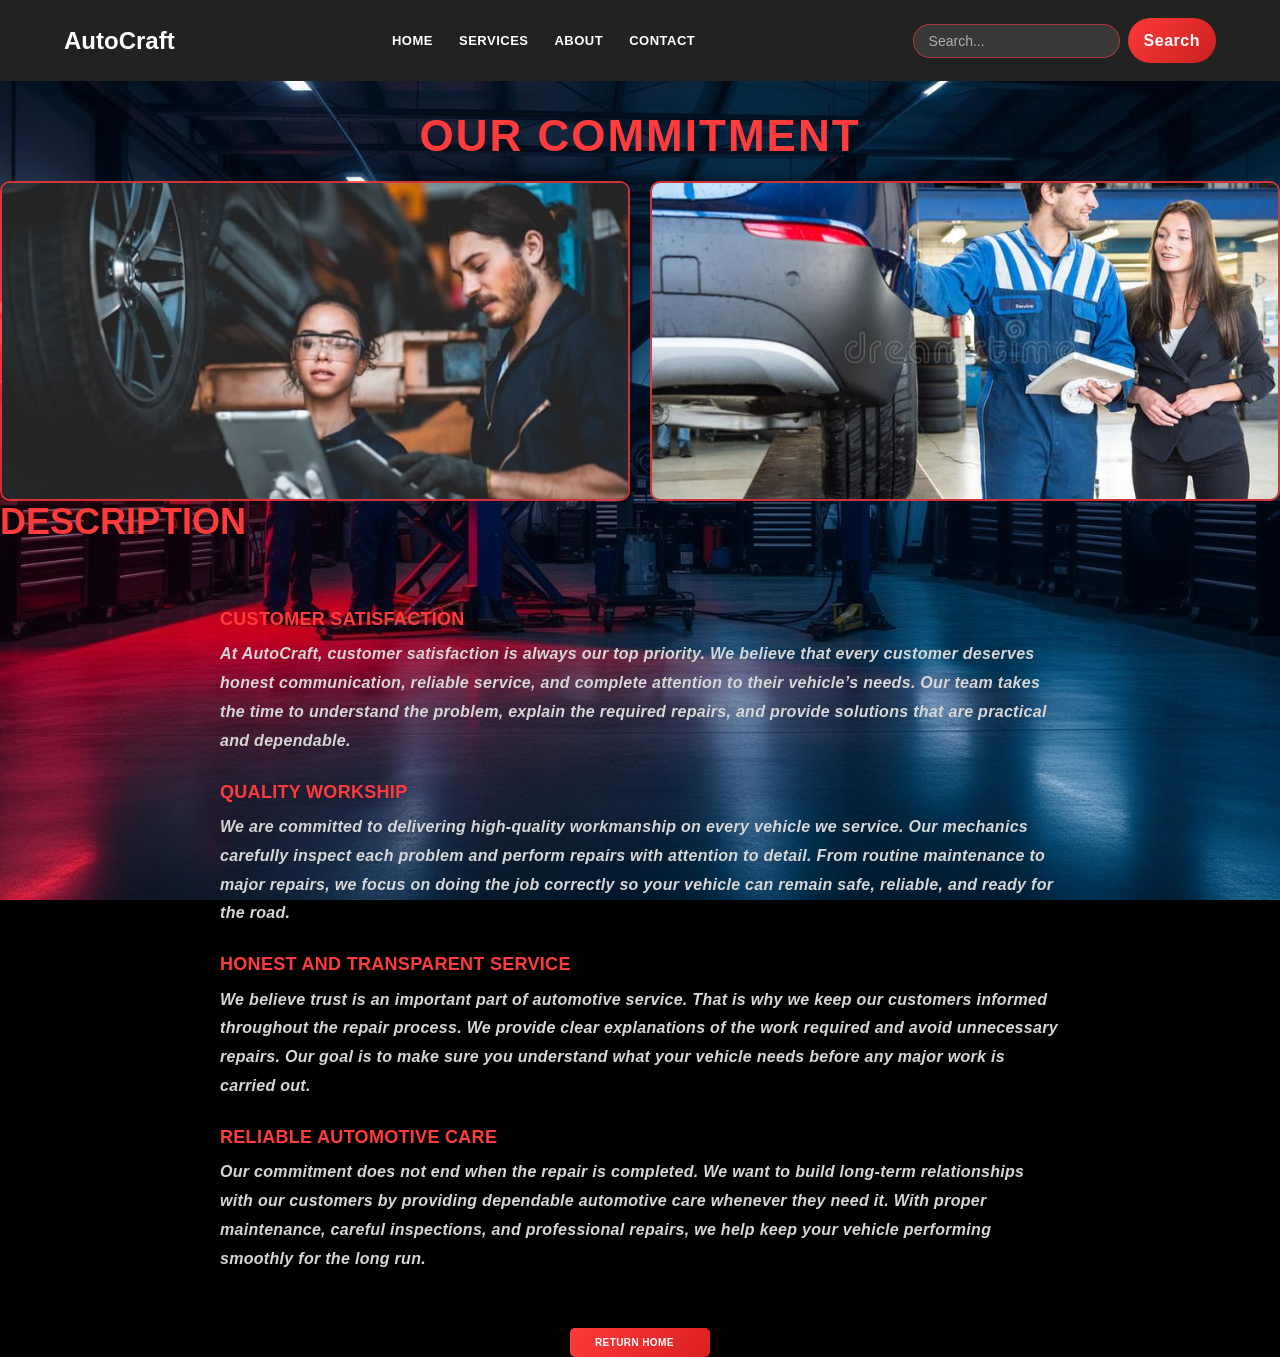
<file: learnmore6.html>
<!DOCTYPE html>
<html lang="en">
<head>
    <meta charset="UTF-8">
    <meta name="viewport" content="width=device-width, initial-scale=1.0">
    <title>OUR COMMITMENT</title>
    <link rel="stylesheet" href="style.css">
     <nav>
        <h2>AutoCraft</h2>
        <a href="index.html">HOME</a>
        <a href="about.html">SERVICES</a>
        <a href="aboutus.html">ABOUT</a>
        <a href="contact.html">CONTACT</a>
        <div class="nav-search-wrap">
            <input type="text" id="search" class="nav-search" placeholder="Search...">
            <button type="button" id="searchBtn" class="search-btn">Search</button>
        </div>
    </nav>
       <div>
    <h1 class="page-title">OUR COMMITMENT</h1>
    <div class="learnmore-images">
    <img class="learnmore-image" src="To know more, click the link below_.jpg" alt="Experienced mechanic">
    <img class="learnmore-image learnmore-image-second" src="Friendly Mechanic, Showing a Customer Service His Work Stock Photo - Image of friendly, order_ 61644074.jpg" alt="Quality service">
    </div>
    <h1 id="nab">DESCRIPTION</h1>
    <div class="detail">
    <p class="detail-heading">CUSTOMER SATISFACTION</p>
    <p>At AutoCraft, customer satisfaction is always our top priority. We believe that every customer deserves honest communication, reliable service, and complete attention to their vehicle’s needs. Our team takes the time to understand the problem, explain the required repairs, and provide solutions that are practical and dependable.</p>
    <p class="detail-heading">QUALITY WORKSHIP</p>
    <p>We are committed to delivering high-quality workmanship on every vehicle we service. Our mechanics carefully inspect each problem and perform repairs with attention to detail. From routine maintenance to major repairs, we focus on doing the job correctly so your vehicle can remain safe, reliable, and ready for the road.</p>
    <p class="detail-heading">HONEST AND TRANSPARENT SERVICE</p>
    <P>We believe trust is an important part of automotive service. That is why we keep our customers informed throughout the repair process. We provide clear explanations of the work required and avoid unnecessary repairs. Our goal is to make sure you understand what your vehicle needs before any major work is carried out.</P>
    <P class="detail-heading">RELIABLE AUTOMOTIVE CARE</P>
    <P>Our commitment does not end when the repair is completed. We want to build long-term relationships with our customers by providing dependable automotive care whenever they need it. With proper maintenance, careful inspections, and professional repairs, we help keep your vehicle performing smoothly for the long run.</P>
    </div>
    <a class="card-btn return-btn" href="about.html">RETURN HOME</a>
    <script src="java.js"></script>
</head>
<body>
    
</body>
</html>
</file>
<file: style.css>
* {
    margin: 0;
    padding: 0;
    box-sizing: border-box;
    font-family: 'Poppins', sans-serif;
}

body {
    margin: 0;
    font-family: Arial, sans-serif;
    background-color: black;
    background-image: url("shafik.jpg");
    background-size: cover;
    background-position: center;
    background-repeat: no-repeat;
    background-attachment: fixed;
    min-height: 100vh;
    color: #fff;
}

nav {
    background-color: #222;
    padding: 18px clamp(20px, 5vw, 70px);
    display: flex;
    align-items: center;
    gap: 26px;
}

nav h2 {
    color: white;
    margin-right: auto;
}

nav a {
    color: white;
    text-decoration: none;
    margin-right: 0;
    font-size: 13px;
    font-weight: 700;
    letter-spacing: 0.5px;
}

nav a:hover {
    color: red;
}

.nav-search-wrap {
    margin-left: auto;
    display: flex;
    align-items: center;
    gap: 8px;
}

.nav-search {
    padding: 8px 15px;
    background-color: rgba(255, 255, 255, 0.1);
    border: 1px solid rgba(255, 59, 59, 0.6);
    border-radius: 20px;
    color: #fff;
    font-size: 14px;
    outline: none;
    transition: all 0.3s ease;
}

.search-btn {
    border: none;
    border-radius: 20px;
    padding: 8px 16px;
    background: linear-gradient(135deg, #ff3b3b, #d91f1f);
    color: #fff;
    font-size: 12px;
    font-weight: 700;
    letter-spacing: 0.5px;
    cursor: pointer;
    transition: all 0.2s ease;
}

.search-btn:hover {
    transform: translateY(-1px);
    box-shadow: 0 0 12px rgba(255, 59, 59, 0.6);
}

.nav-search::placeholder {
    color: rgba(255, 255, 255, 0.6);
}

.nav-search:focus {
    background-color: rgba(255, 255, 255, 0.15);
    border-color: #ff3b3b;
    box-shadow: 0 0 10px rgba(255, 59, 59, 0.5);
}

.page-title {
    text-align: center;
    color: #ff3b3b;
    font-size: 44px;
    font-weight: 800;
    letter-spacing: 2px;
    margin: 30px 0 20px;
    text-transform: uppercase;
}

.section-title {
    text-align: center;
    color: #ff3b3b;
    font-size: 36px;
    font-weight: 800;
    letter-spacing: 2px;
    margin: 40px 0 30px;
    text-transform: uppercase;
}

.description {
    text-align: center;
    max-width: 900px;
    margin: 20px auto;
    padding: 20px 30px;
    font-size: 14px;
    line-height: 1.8;
    color: #d0d0d0;
    font-style: italic;
    letter-spacing: 0.3px;
}

p {
    line-height: 1.8;
    margin-bottom: 15px;
}

.hero {
    width: min(1200px, calc(100% - 40px));
    min-height: calc(100vh - 78px);
    margin: 0 auto;
    display: grid;
    grid-template-columns: minmax(0, 1fr) minmax(320px, 420px);
    align-items: center;
    gap: clamp(40px, 8vw, 120px);
}

.hero-copy h1,
.hero-copy h2 {
    text-align: left;
    display: block;
    margin: 0;
    position: relative;
    left: 0;
    line-height: 1.3;
}

.hero-copy h1 {
    color: #FFFFFF;
    font-size: clamp(2.2rem, 5vw, 4.5rem);
}

.hero-copy h2 {
    margin-top: 14px;
    letter-spacing: 0.5px;
    color: #FF3B3B;
    font-size: clamp(1rem, 2vw, 1.4rem);
}

.btn{
    margin: 26px 0 0;
    padding: 12px 28px;
    min-width: 170px;
    width: auto;
    height: auto;
    border: none;
    outline: none;
    color: #fff;
    cursor: pointer;
    position: relative;
    z-index: 0;
    border-radius: 12px;
    display: inline-flex;
    align-items: center;
    justify-content: center;
    font-size: 12px;
    font-weight: 700;
    letter-spacing: 0.5px;
    line-height: 1;
    text-decoration: none;
}

.btn {
    background: linear-gradient(135deg, #ff3b3b, #d91f1f);
    box-shadow: none;
}

.btn::after {
    content: "";
    position: absolute;
    width: 100%;
    height: 100%;
    background: linear-gradient(135deg, #ff3b3b, #d91f1f);
    left: 0;
    top: 0;
    border-radius: 10px;
    z-index: -2;
}

.btn::before {
    content: "";
    background: linear-gradient(45deg,#FF0000,#FF7300,#FFD700,#FF7300,#FF0000);
    position: absolute;
    top: -2px;
    left: -2px;
    background-size: 600%;
    z-index: -1;
    width: calc(100% + 4px);
    height: calc(100% + 4px);
    animation: glowing 20s linear infinite;
    filter: blur(8px);
    transition: opacity .3s ease-in-out, transform .3s ease;
    border-radius: 10px;
    opacity: 0;
    pointer-events: none;
}

@keyframes glowing {
    0% { background-position: 0 0; }
    50% { background-position: 400% 0; }
    100% { background-position: 0 0; }
}

.btn:hover {
    box-shadow: 0 0 16px rgba(255, 255, 255, 0.7), 0 0 24px rgba(255, 0, 0, 0.8);
    transform: translateY(-1px);
}

.btn:hover::before {
    opacity: 1;
    transform: scale(1.03);
}

.btn:active::after {
    background: transparent;
}

.btn:active {
    color: #000;
    font-weight: bold;
}

.wrapper {
    width: 420px;
    max-width: 90%;
    background: rgba(20, 20, 20, 0.82);
    border: 1px solid rgba(255, 59, 59, 0.8);
    color: #fff;
    border-radius: 12px;
    padding: 30px 25px;
    margin: 0;
    box-shadow: 0 10px 30px rgba(255, 59, 59, 0.18);
}

@media (max-width: 780px) {
    nav {
        gap: 14px 20px;
        padding: 16px 20px;
    }

    nav h2 {
        width: 100%;
    }

    .nav-search {
        display: none;
    }

    .hero {
        width: min(100% - 32px, 520px);
        min-height: auto;
        padding: 64px 0 40px;
        grid-template-columns: 1fr;
        gap: 44px;
    }

    .wrapper {
        width: 100%;
        max-width: none;
    }
}

.wrapper h1 {
    font-size: 36px;
    text-align: center;
    color: #fff;
    margin-bottom: 20px;
}

.input-box {
    width: 100%;
    height: 50px;
    background: rgba(255, 255, 255, 0.04);
    border: 1px solid rgba(255, 59, 59, 0.55);
    border-radius: 40px;
    padding: 0 16px;
    margin: 20px 0;
}

.input-box input {
    width: 100%;
    height: 100%;
    background: transparent;
    border: none;
    outline: none;
    color: #fff;
    font-size: 16px;
}

.input-box input::placeholder {
    color: rgba(255, 255, 255, 0.8);
}

.remember-forgot {
    display: flex;
    justify-content: space-between;
    align-items: center;
    font-size: 14px;
    color: #fff;
    margin: 15px 0 25px;
}

.remember-forgot label {
    display: flex;
    align-items: center;
    gap: 6px;
}

.remember-forgot a,
.register-link a {
    color: #ff6b6b;
    text-decoration: none;
}

button:not(.btn):not(.card-btn) {
    width: 100%;
    height: 45px;
    border: none;
    border-radius: 40px;
    background: linear-gradient(135deg, #ff3b3b, #c91f1f);
    color: #fff;
    font-size: 16px;
    font-weight: 700;
    cursor: pointer;
}

.register-link {
    text-align: center;
    margin-top: 20px;
    color: #fff;
}

.register-link p {
    color: #fff;
}

p {
    color: #D6D6D6;
    font-weight: 600;
    font-size: 1rem;
}

h1, h2, h3, h4, h5, h6 {
    font-weight: 800;
}

img {
    height: fit-content;
}

.learnmore-image {
    flex: 1 1 0;
    min-width: 0;
    width: 420px;
    height: 320px;
    object-fit: cover;
    display: block;
    border: 2px solid rgba(255, 59, 59, 0.8);
    border-radius: 10px;
}

.learnmore-images {
    display: flex;
    gap: 20px;
    width: 100%;
    justify-content: center;
    align-items: center;
    flex-wrap: wrap;
    padding: 0;
}

.learnmore-image-second {
    height: 320px;
    object-fit: cover;
}

.learnmore4-image {
    flex: 1 1 0;
    min-width: 0;
    width: 420px;
    height: 400px;
    object-fit: cover;
    display: block;
    border: 2px solid rgba(255, 59, 59, 0.8);
    border-radius: 10px;
    margin: 0 auto;
}

.learnmore4-image-second {
    height: 400px;
}

.card-row {
    display: flex;
    gap: 0;
    column-gap: 0;
    row-gap: 0;
    align-items: stretch;
    justify-content: space-between;
    flex-wrap: nowrap;
    width: 100%;
    margin: 20px 0;
    padding: 0;
    box-sizing: border-box;
    text-align: left;
}

.card {
    background: linear-gradient(135deg, rgba(30, 30, 30, 0.8), rgba(50, 20, 20, 0.6));
    border: 2px solid rgba(255, 59, 59, 0.8);
    border-radius: 12px;
    padding: 20px 15px 30px 15px;
    margin: 0;
    max-width: 340px;
    width: 100%;
    box-shadow: 0 4px 15px rgba(255, 59, 59, 0.2);
    display: flex;
    flex-direction: column;
    align-items: center;
    text-align: center;
    flex: 1 1 0;
    min-height: auto;
    box-sizing: border-box;
    transition: all 0.3s ease;
    overflow: hidden;
}

.card:hover {
    background: linear-gradient(135deg, rgba(40, 40, 40, 0.95), rgba(60, 25, 25, 0.8));
    border-color: #ff3b3b;
    box-shadow: 0 8px 25px rgba(255, 59, 59, 0.4), inset 0 0 20px rgba(255, 59, 59, 0.1);
    transform: translateY(-5px);
}

.card h2 {
    color: #ff3b3b;
    font-size: 18px;
    font-weight: 700;
    margin-bottom: 15px;
    letter-spacing: 1px;
    text-transform: uppercase;
}

.card-row .card {
    flex: 1 1 0;
    margin: 0;
    border-radius: 8px;
    padding: 0;
}

.card-content {
    display: flex;
    flex-direction: column;
    align-items: center;
    gap: 10px;
    text-align: center;
    flex: 1;
}

.card-content img {
    width: 260px;
    height: 180px;
    object-fit: cover;
    border-radius: 10px;
    display: block;
    flex-shrink: 0;
    margin: 0 auto 15px;
    align-self: center;
    border: 2px solid rgba(255, 59, 59, 0.5);
    transition: transform 0.3s ease;
}

.card:hover .card-content img {
    transform: scale(1.05);
    border-color: #ff3b3b;
}

.card-btn {
    background: linear-gradient(135deg, #ff3b3b, #d91f1f);
    border: none;
    color: #fff;
    text-decoration: none;
    padding: 9px 25px;
    margin-top: 10px;
    border-radius: 5px;
    font-size: 10px;
    font-weight: 700;
    cursor: pointer;
    transition: all 0.3s ease;
    text-transform: uppercase;
    letter-spacing: 0.4px;
    width: 80%;
    display: block;
    margin-left: auto;
    margin-right: auto;
}

.card-btn:hover {
    background: linear-gradient(135deg, #ff5555, #ff1f1f);
    box-shadow: 0 0 15px rgba(255, 59, 59, 0.6);
    transform: translateY(-2px);
}

.card-btn:hover {
    background: linear-gradient(135deg, #ff5555, #ff1f1f);
    box-shadow: 0 0 15px rgba(255, 59, 59, 0.6);
    transform: translateY(-2px);
}

.return-btn {
    width: 140px;
    max-width: 100%;
}

.card-content p {
    width: 100%;
    font-size: 0.95rem;
    line-height: 1.5;
    text-align: center;
    margin: 0;
    color: #D6D6D6;
}

.card:last-child .card-content p {
    font-size: 1.05rem;
    line-height: 1.5;
}


#home {
    color: #FF3B3B;
}

h1, h2 {
    font-weight: 700;
}
.btn{
    padding: 12px 28px;
    min-width: 180px;
    border: none;
    outline: none;
    color: #fff;
    cursor: pointer;
    position: relative;
    z-index: 0;
    border-radius: 12px;
    font-size: 14px;
    font-weight: 700;
    letter-spacing: 0.5px;
}
.btn::after{
    content:"";
    position:absolute;
    width:100%;
    height:100%;
    background-color: #333;
    left:0;
    top:0;
    border-radius: 10px;


}
.btn:before{
    content:"";
    background-color: linear-gradient(45deg,#FF0000,#FF7300,#FF00C8,#FF0000);
    position:absolute;
    top:-2px;
    left:-2px;
    background-size:600%;
    z-index: -1;
    width:calc(100% + 4px);
    height:calc(100% + 4px);
    animation: glowing 20s linear infinite;
    filter:blur(8px);
    transition:opacity .3s ease-in-out;
    border-radius: 10px;
    opacity:1;
}
@keyframes glowing{
    0%{background-position:0 0}
    50%{background-position:400% 0}
    100%{background-position:0 0}
}
.btn:hover:before{
    opacity:1;
}
.btn:active:after{
    background:transparent;
}
.btn:active{
    color:#000;
    font-weight:bold;

}
.detail{   max-width: 900px;
    margin: 20px auto;
    padding: 20px 30px;
    font-size: 14px;
    line-height: 1.8;
    color: #d0d0d0;
    font-style: italic;
    letter-spacing: 0.3px;}
    .detail-heading {
        color: #FF3B3B;
        font-size: 18px;
        font-weight: 800;
        font-style: normal;
        text-align: left;
        margin: 20px 0 5px;
    }
    #nab{
        color: #FF3B3B;
        font-size: 36px;
        font-weight: 800;
    }
.learnmore2-images{
     flex: 1 1 0;
    min-width: 0;
    height: auto;
    display: block;
    border: 2px solid rgba(255, 59, 59, 0.8);
    border-radius: 10px;
}
.learnmore2-image{
    display: flex;
    gap: 20px;
    width: 100%;
}
</file>
